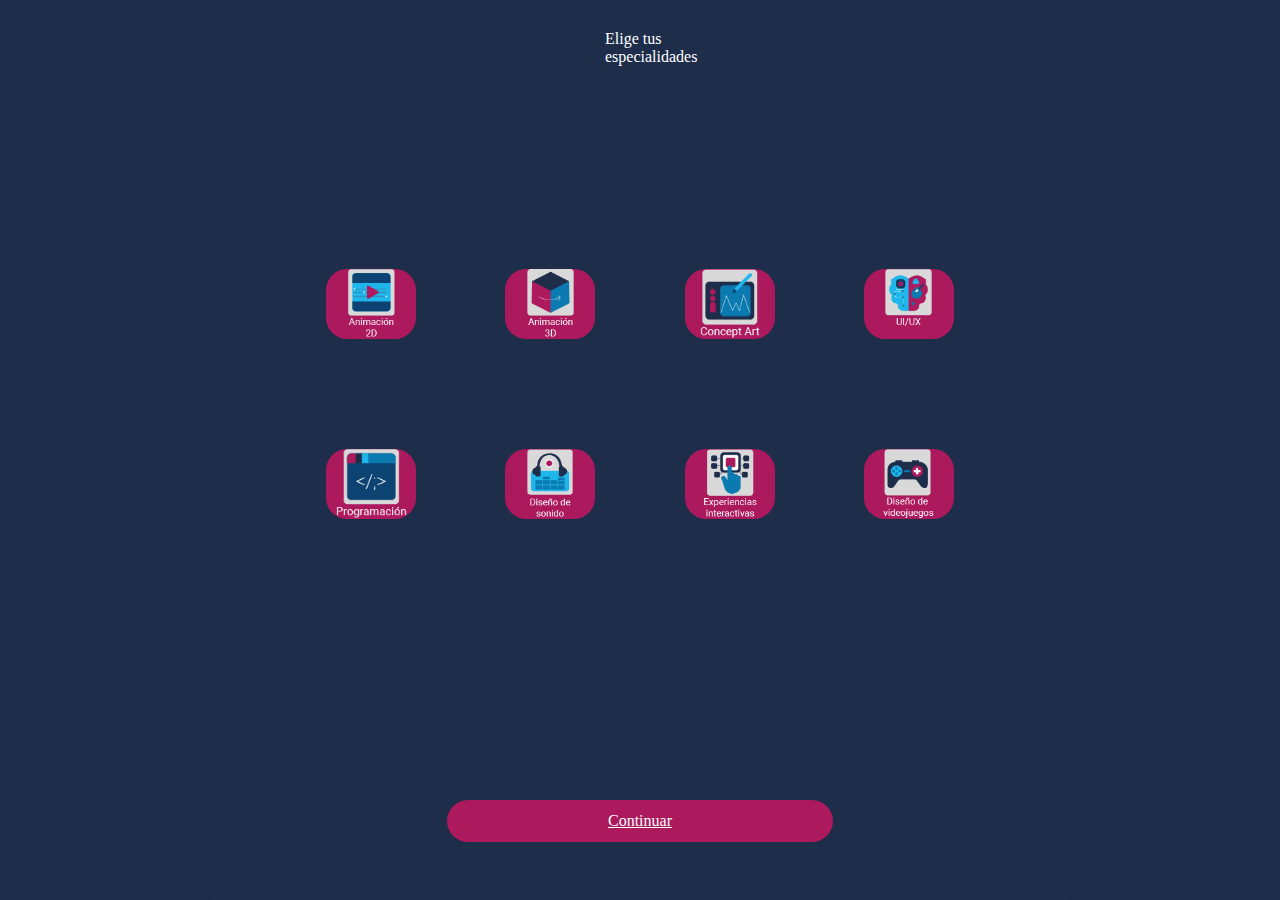
<file: categorias.html>
<link rel="stylesheet" href="./css/main.css">

<html lang="en">

<head>
    <script src="js/main.js"></script>
    <meta charset="UTF-8">
    <title>Selecciona tus especialidades</title>
</head>

<body>

    <link rel="stylesheet" href="./css/main.css">
    <div id="contenedorultra">
    <form id="contenedor">
       
        
            <a class="titulo">Elige tus especialidades</a>
       
        
        <div class=" grid">
            <div class="sortercolumn">
                <button onclick="changeOpacity2d()"  class="artist2d"></button>
                
            </div>
            <div class="sortercolumn">
                <button onclick="changeOpacity3d()"class="artist3d"></button>
                
                </div>
                <div class="sortercolumn">
                    <button onclick="changeOpacityconcep()"class="conceptartist"></button>
                    
                </div>
                <div class="sortercolumn">
                    <button onclick="changeOpacityui()"class="uiux"></button>
                    
                </div>
                <div class="sortercolumn">
                    <button onclick="changeOpacityprog()"class="prog"></button>
                    
                </div>
                <div class="sortercolumn">
                    <button onclick="changeOpacitysound()"class="sound"></button>
                   
                </div>
                <div class="sortercolumn">
                    <button onclick="changeOpacityex()"class="exint"></button>
                    
                </div>
                <div class="sortercolumn">
                    <button onclick="changeOpacitydes()" class="gamedes"></button>
                   
                </div>
            
            
        </div>

            <a type="submit"class="continuebutton"href="index.html">Continuar</a>
        

    </form>
</div>
</body>
</html>
</file>
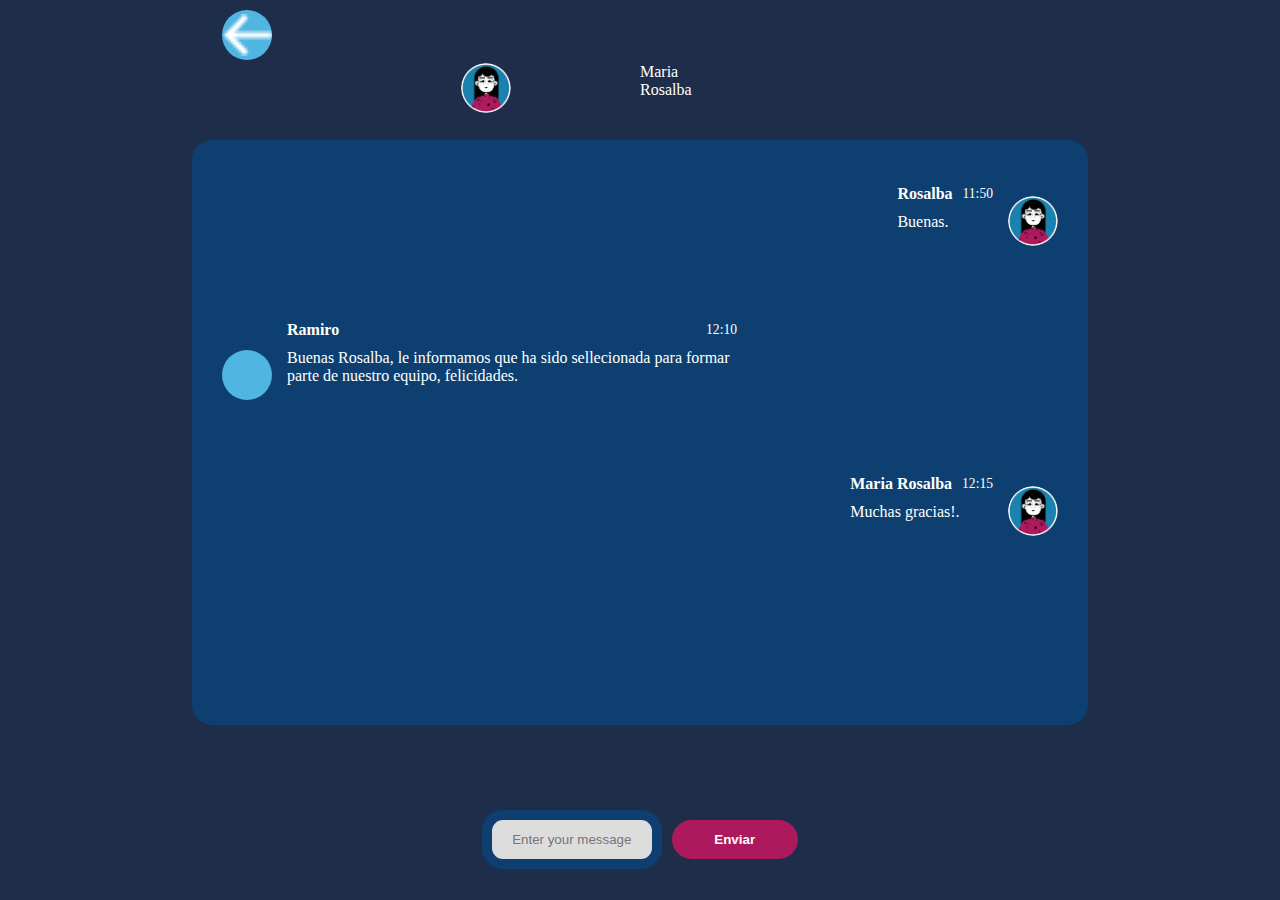
<file: chat.html>
<link rel="stylesheet" href="./css/main.css">
<html lang="es">
<title>chat</title>
<div id="contenedorultra">
<div id="contenedor">


    <a class="backbutton"href="index.html"></a>
    <div class="sorterprofile">

        <a class="perfil" href="perfil.html"></a>
        <a class="etiqueta">Maria Rosalba</a>
    </div>
    
    <div class="contenedormsg">
        <div class="msg right-msg">
            <div class="perfil"></div>

            <div class="msg-bubble">
                <div class="msg-info">
                    <div class="msg-info-name">Rosalba</div>
                    <div class="msg-info-time">11:50</div>
                </div>

                <div class="msg-text">
                   Buenas. 
                </div>
            </div>
        </div>
        <div class="msg left-msg">
            <div class="circulo"></div>

            <div class="msg-bubble">
                <div class="msg-info">
                    <div class="msg-info-name">Ramiro</div>
                    <div class="msg-info-time">12:10</div>
                </div>

                <div class="msg-text">
                    Buenas Rosalba, le informamos que ha sido sellecionada para formar parte de nuestro equipo, felicidades.
                </div>
            </div>
        </div>
        <div class="msg right-msg">
            <div class="perfil"></div>

            <div class="msg-bubble">
                <div class="msg-info">
                    <div class="msg-info-name">Maria Rosalba</div>
                    <div class="msg-info-time">12:15</div>
                </div>

                <div class="msg-text">
                    Muchas gracias!.
                </div>
            </div>
        </div>
        <div></div>
    </div>
</div>
</div>
   
    <footer id="msginput">
        <nav>
            <form class=" sorterRow">
                <input type="text" class="msger-input" placeholder="Enter your message...">
                <button type="submit" class="msger-send-btn">Enviar</button>
            </form>
        </nav>
    </footer>
</div>

</html>
</file>
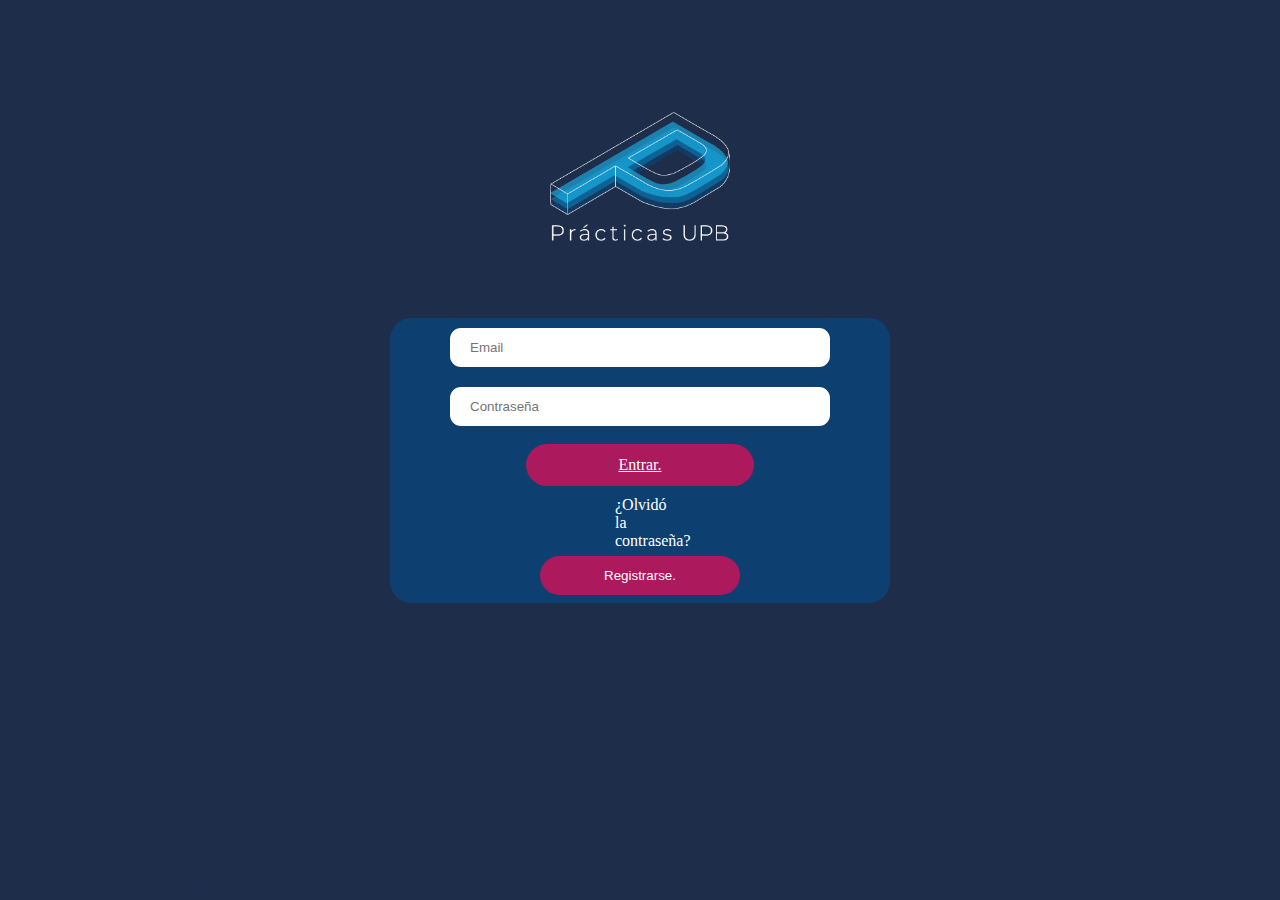
<file: login.html>
<link rel="stylesheet" href="./css/main.css">

<html lang="en">

<head>
    <meta charset="UTF-8">
    
</head>
<body>
    <link rel="stylesheet" href="./css/main.css">
    <div id="contenedorultra">
    <form id="contenedor">

        <div id="logoPequeno">
            
        </div>
        
            <div class="posicionlogin">
                <input type="text" placeholder="Email">
                <input type="password" placeholder="Contraseña">
                <a class="buttonlogin"type="submit"href="categorias.html">Entrar.</a>
                <a class="etiqueta">¿Olvidó la contraseña?</a>

                <button type="submit">Registrarse.</button>
               



            </div>
            
    </form>
</div>
</body>
</html>
</file>
<file: css/main.css>
a{
    color:white;
}
h6{
    color:white;
    opacity:70%;
}
body{
    margin:0px;
    padding:0px;

}
#contenedorultra {
    position: relative;
    width: 100%;
    height: 100%;
   
    margin: 0px;
    display: flex;
    flex-direction: column;
    align-items: center;
    background-color: #1e2d4a;
}
#contenedor {
    position: relative;
    width: 70%;
    height: 100%;
    min-width: 300px;
    max-width: 1200px;
    margin:0px;
    border-radius: 21px;
    display: flex;
    flex-direction: column;
    align-items: center;
    background-color: #1e2d4a;
}
.contenedormsg {
    position: absolute;
    top:10%;
    width: 100%;
    height: 65%;
    
    border-radius:20px;
    margin: 50px auto;
    display: flex;
    flex-direction: column;
   
    background-color: #0d4070;
}
#contenedorperfil {
    position: relative;
    border-radius: 20px;
    width: 100%;
    height: 65%;
    margin: 0px auto;
    display: flex;
    flex-direction: column;
    background-color: #0d4070;
    justify-content: left;
    align-items: flex-start;
}
    #contenedorperfil nav {
        margin:auto 40px;
        justify-content: left;
        align-items: center;
    }

.continuebutton {
    position: absolute;
    bottom: 50px;
    background-color: #ac195d;
    color: white;
    padding: 12px 14px;
    margin: 8px auto;
    border: none;
    border-radius: 21px;
    cursor: pointer;
    width: 40%;
    text-align:center;
}

continuebutton:hover {
    opacity: 0.5;
}

.posicionlogin {
    position: relative;
    bottom:10%;
    background-color: #0d4070;
    width: 65%;
    max-width:500px;
    transform:translate(0%,80%);
    color: #000;
    border-radius: 21px;
    flex-direction: column;
    margin-left: auto;
    margin-right: auto;
    display: flex;
    align-items: center;
    justify-content: center;
}
.promociones {
    position: relative;
   
    width: 340px;
    
    border-radius: 21px;
    margin-left: auto;
    margin-right: auto;
    transform: translate(0%, 0%);
    display: flex;
    flex-direction: column;
    justify-content: center;
    
    align-items: center;
    row-gap: 10px;
   
}
.mensajes {
    position: relative;
    height: 50px;
    width: 200px;
    background-color: #ac195d;
    border-radius: 21px;
    margin-left: auto;
    margin-right: auto;
    transform: translate(0%, 20%);
    display: flex;
    flex-direction: column;
    justify-content: center;

}

#logoPequeno {
    height: 20%;
    width: 20%;
    top: 50px;
    background-image: url("../img/logo.png");
    background-position: center;
    background-repeat: no-repeat;
    background-size:contain;
   margin-bottom:0px;
   margin-top:0px;
    margin-left: auto;
    margin-right: auto;
    position: relative;
    transform: translate(0%, 20%)
}

.titulo{
    position: relative;
    width: 70px;
    height: 60px;
  
    margin: 30px 300px;
    
    flex-direction: column;
    align-items: center;
    justify-content: center;
}

.circulo{
  height: 50px;
  width: 50px;
  background-color: #51b5e2;
  border-radius: 50%;
  display: inline-block;

}
.perfil {
    background-image: url("../img/perfil.png");
    background-position: center;
    background-repeat: no-repeat;
    background-size: contain;
    height: 50px;
    width: 50px;
    background-color: #1e2d4a ;
    border-radius: 50%;
    display: inline-block;
}
.buscar {
    background-image: url("../img/search.png");
    background-position: center;
    background-repeat: no-repeat;
    background-size: contain;
    height: 50px;
    width: 50px;
    background-color: #1e2d4a;
    border-radius: 50%;
    display: inline-block;
}
.etiqueta{
  height: 50px;
  width: 50px;
  padding: 2px 20px;
  margin-left: auto;
  margin-right: auto;
  display: inline-block;
}

input[type=text], input[type=password] {
  width: 80%;
  padding: 12px 20px;
  margin-left: auto;
  margin-right: auto;
  display: inline-block;
  border: 10px solid #0d4070;
  border-radius: 21px;
  box-sizing: border-box;
}

button {
  background-color: #ac195d;
  color: white;
  padding: 12px 14px;
  margin: 8px auto;
  border: none;
  border-radius: 21px;
  cursor: pointer;
  width: 40%;
  
}
.buttonlogin {
    background-color: #ac195d;
    color: white;
    padding: 12px 14px;
    margin: 8px auto;
    border: none;
    border-radius: 21px;
    cursor: pointer;
    width: 40%;
    justify-content:center;
    text-align :center;
}

button:hover {
  opacity: 0.5;
}
.main {
  width: 60%;
  height: 50%;
  background-color: #0d4070;
  border-radius: 21px;
  margin-left: auto;
  margin-right: auto;
  transform: translate(0%, 0%);
  display: flex;
  flex-direction: column;
  justify-content: flex-start;
}
.grid {
    position:relative;
    top: 10%;
    display: grid;
    width: 80%;
    height: 40%;
    
    grid-template-columns: auto auto auto auto;
    margin: 4px;
  
    justify-content:space-around;
}

input[type=checkbox] {
  display: inline-block;
  border: 10px solid #C4C4C4;
  border-radius: 21px;
  box-sizing: border-box;
  transform: translate(100%, 20%);
}

.textBox{
  background-color: #0d4070;
  width: 80%;
  color: #000;
  border-radius: 21px;
  flex-direction: column;
  margin-left: auto;
  margin-right: auto;
  
  display: flex; 
  align-items: center;
  justify-content:center;
}
    .textBox nav {
        cursor: pointer;
    }

   .textBox nav:hover {
            opacity: 0.5;
    }


.sorterRow{
   height: 90px;
  display: flex;
  
  flex-direction: row;
  align-items: center;
  justify-content: space-between;
  bottom:10%;
}
.sorterprofile{
    margin-top:20px;
    width: 40%;
   height: 15%;
  display: flex;
    top: 100px;
  flex-direction: row;
  align-items:  center;
  justify-content:  space-around;
  
 
}
#msginput {
    position: absolute;
    bottom: 0px;
    justify-content: center;
    align-items: center;
    border-radius: 0 0 18px 18px;
    width: 100%;

}
#msginput nav {
    display: flex;
    align-items: center;
    height: 100%;
    justify-content: space-around;
}
#bottommenu {
    position: absolute;
    background: #ac195d;
    bottom: 0px;
    height: 10%;
    width: 100%;
    align-items: center;
    
   
}
#bottommenu nav {
    display: flex;
    align-items: center;
    height: 100%;
    width:100%;
    justify-content: space-around;
}

.sorterColumn{
  display: flex;
  flex-direction: column;
  align-items: center;
  justify-content:center;
}

.square{
  height: 140px;
  width: 140px;
  background-color: #51b5e2;
  border-radius: 21px;
  display: inline-block;
  margin-top: 4%;
  margin-bottom: 4%;
  justify-content:space-between;
}
.squarex {
    height: 140px;
    width: 70%;
    background-color: #51b5e2;
    border-radius: 21px;
    display: inline-block;
    margin-top: 4%;
    margin-bottom: 4%;
    justify-content: space-between;
}
.smallSquare{
  height: 50px;
  width: 50px;
  background-color: #dadada;
  border-radius: 21px;
  display: inline-block;
  margin: 1%;
}
.backbutton {
    position: absolute;
    top: 10px;
    left: 30px;
    height: 50px;
    width: 50px;
    background-color: #51b5e2;
    border-radius: 50%;
    display: inline-block;
    background-image: url("../img/back.png");
    background-position: center;
    background-repeat: no-repeat;
    background-size: contain;
}
.btnchat {
    background-image: url("../img/btnchat.png");
    background-position: center;
    background-repeat: no-repeat;
    background-size: contain;
    height: 40px;
    width: 60px;
    
    
    display: inline-block;
    margin: 1%;
}

.btnhorario {
    background-image: url("../img/btnhorario.png");
    background-position: center;
    background-repeat: no-repeat;
    background-size: contain;
    height: 40px;
    width: 60px;
 
    
    display: inline-block;
    margin: 1%;
}
.btnpostulaciones {
    background-image: url("../img/btnpostulaciones.png");
    background-position: center;
    background-repeat: no-repeat;
    background-size: contain;
    height: 40px;
    width: 60px;
    
    
    display: inline-block;
    margin: 1%;
}
.btnperfil {
    background-image: url("../img/btnperfil.png");
    background-position: center;
    background-repeat: no-repeat;
    background-size: contain;
    height: 40px;
    width: 60px;
    
    
    display: inline-block;
    margin: 1%;
}
.linea {
    height: 2px;
    background: white;
    width:80%;
    margin-left:40px;
    transform:translate(0px, -20px);
}

.op{
    opacity:0.6;
}

.artist2d {
    background-image: url("../img/anim2d.png");
    background-position: center;
    background-repeat: no-repeat;
    background-size: contain;
    height: 70px;
    width: 90px;
    display: inline-block;
    margin: 1%;
}
   

.artist3d {
    background-image: url("../img/anim3d.png");
    background-position: center;
    background-repeat: no-repeat;
    background-size: contain;
    height: 70px;
    width: 90px;
    display: inline-block;
    margin: 1%;
}
.conceptartist {
    background-image: url("../img/conceptart.png");
    background-position: center;
    background-repeat: no-repeat;
    background-size: contain;
    height: 70px;
    width: 90px;
    display: inline-block;
    margin: 1%;
}
.uiux {
    background-image: url("../img/ui.png");
    background-position: center;
    background-repeat: no-repeat;
    background-size: contain;
    height: 70px;
    width: 90px;
    display: inline-block;
    margin: 1%;
}
.prog {
    background-image: url("../img/prog.png");
    background-position: center;
    background-repeat: no-repeat;
    background-size: contain;
    height: 70px;
    width: 90px;
    display: inline-block;
    margin: 1%;
}
.sound {
    background-image: url("../img/sound.png");
    background-position: center;
    background-repeat: no-repeat;
    background-size: contain;
    height: 70px;
    width: 90px;
    display: inline-block;
    margin: 1%;
}
.exint {
    background-image: url("../img/exint.png");
    background-position: center;
    background-repeat: no-repeat;
    background-size: contain;
    height: 70px;
    width: 90px;
    display: inline-block;
    margin: 1%;
}
.gamedes {
    background-image: url("../img/gamedes.png");
    background-position: center;
    background-repeat: no-repeat;
    background-size: contain;
    height: 70px;
    width: 90px;
    display: inline-block;
    margin: 1%;
}





.msg {
    display: flex;
    align-items: flex-end;
    margin: 30px;
    
}

    .msg:last-of-type {
        margin: 0;
    }

.msg-bubble {
    max-width: 450px;
    padding: 15px;
    border-radius: 15px;
    background: var(--left-msg-bg);
}

.msg-info {
    display: flex;
    justify-content: space-between;
    align-items: center;
    margin-bottom: 10px;
}

.msg-info-name {
    margin-right: 10px;
    font-weight: bold;
}

.msg-info-time {
    font-size: 0.85em;
}

.left-msg .msg-bubble {
    border-bottom-left-radius: 0;
    color:white;
}

.right-msg {
    flex-direction: row-reverse;
}

    .right-msg .msg-bubble {
        background: var(--right-msg-bg);
        color: white;
        border-bottom-right-radius: 0;
    }

    .right-msg .msg-img {
        margin: 0 0 0 30px;
    }



.msger-input {
    flex: 1;
    background: #ddd;
}

.msger-send-btn {
    margin-left: 10px;
    background: #ac195d;
    color: #fff;
    font-weight: bold;
    cursor: pointer;
    transition: background 0.23s;
}

    .msger-send-btn:hover {
        opacity:0.5;
    }
</file>
